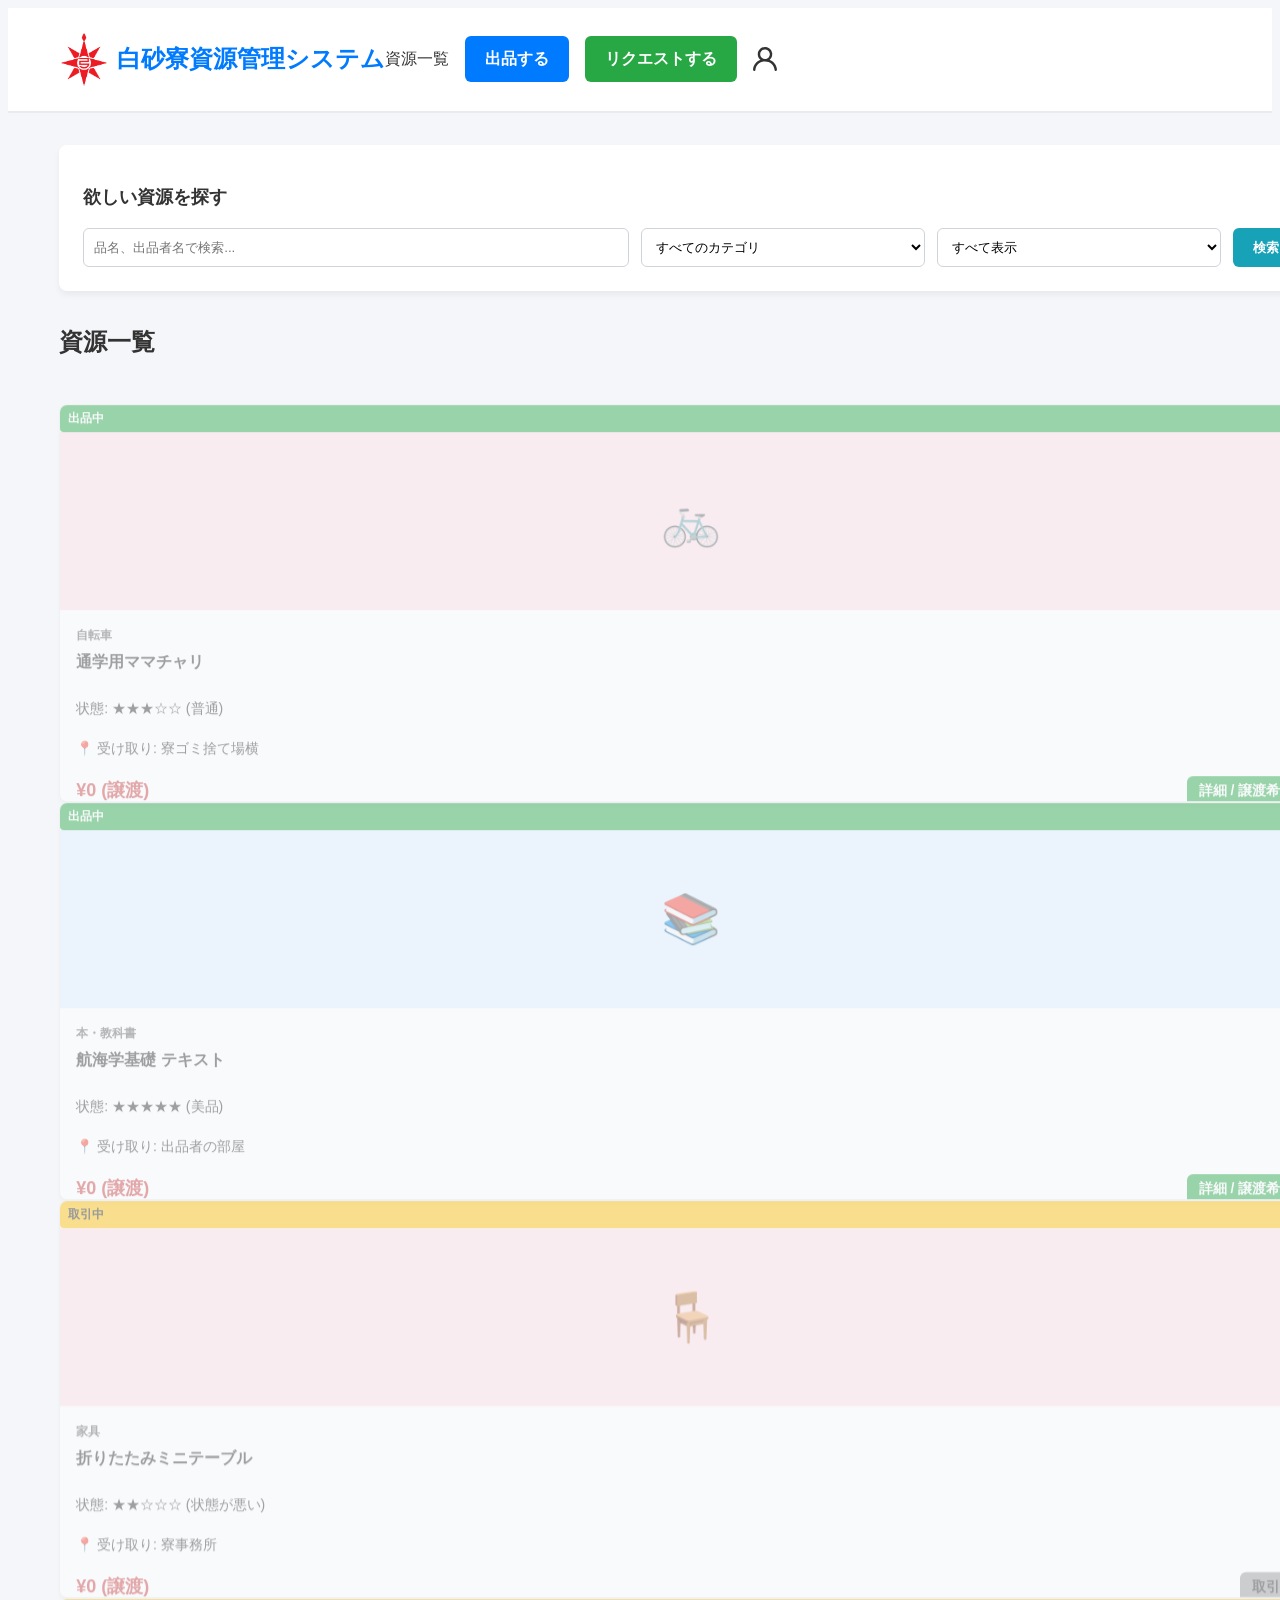
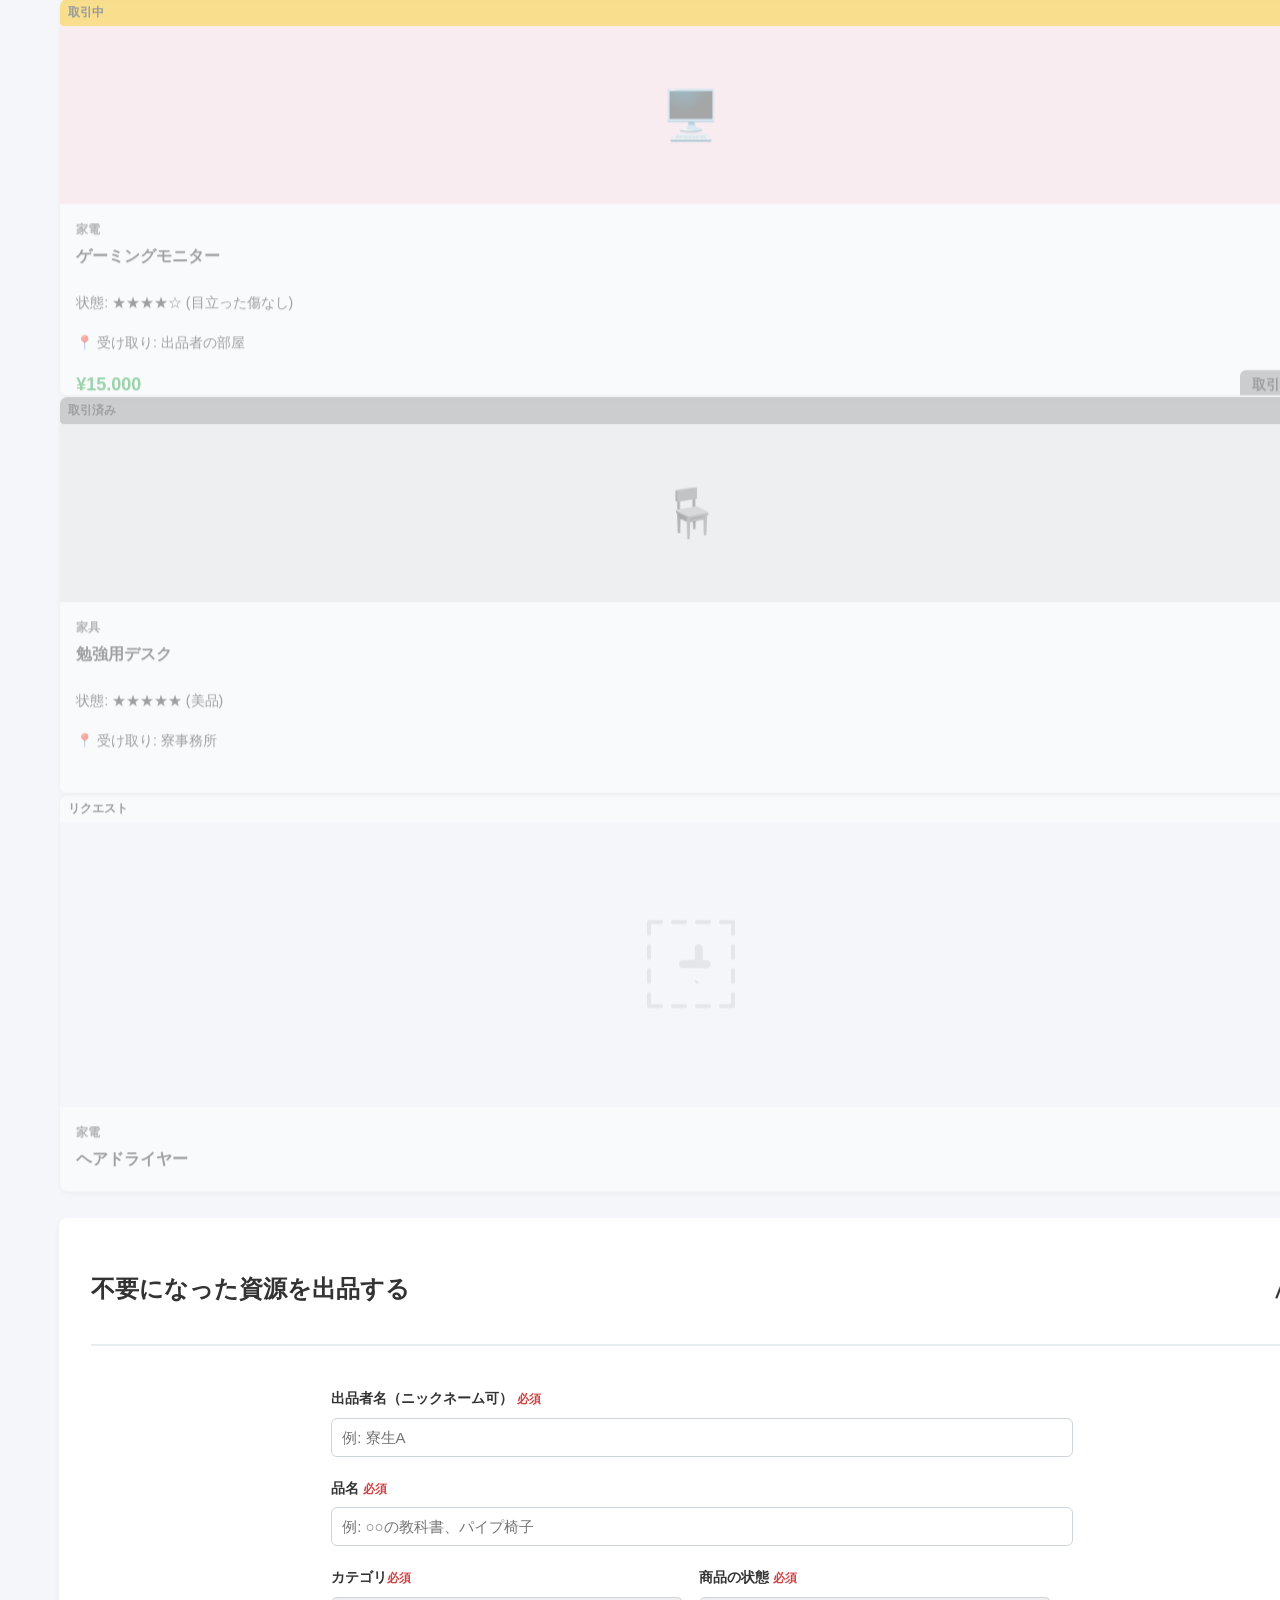
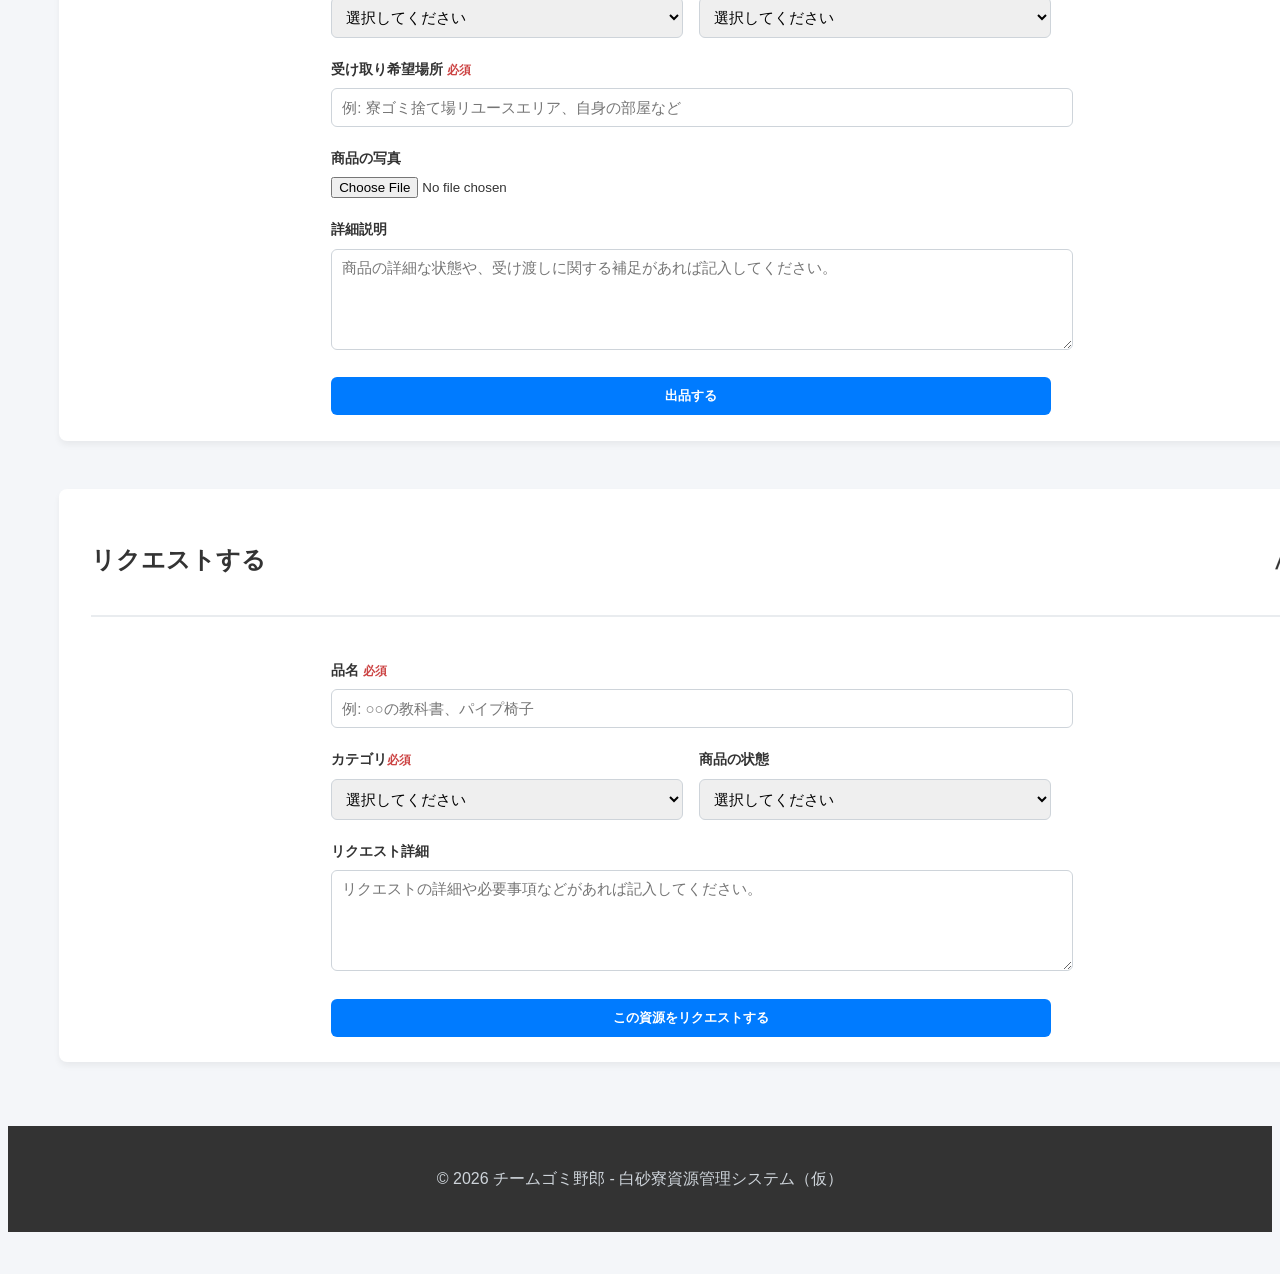
<file: index.html>
<!DOCTYPE html>
<html lang="en">
<head>
    <meta charset="UTF-8">
    <meta name="viewport" content="width=device-width, initial-scale=1.0">
    <meta http-equiv="refresh" content="0; url=Pages/main.html">
    <title>Document</title>
</head>
<body>
</body>
</html>
</file>
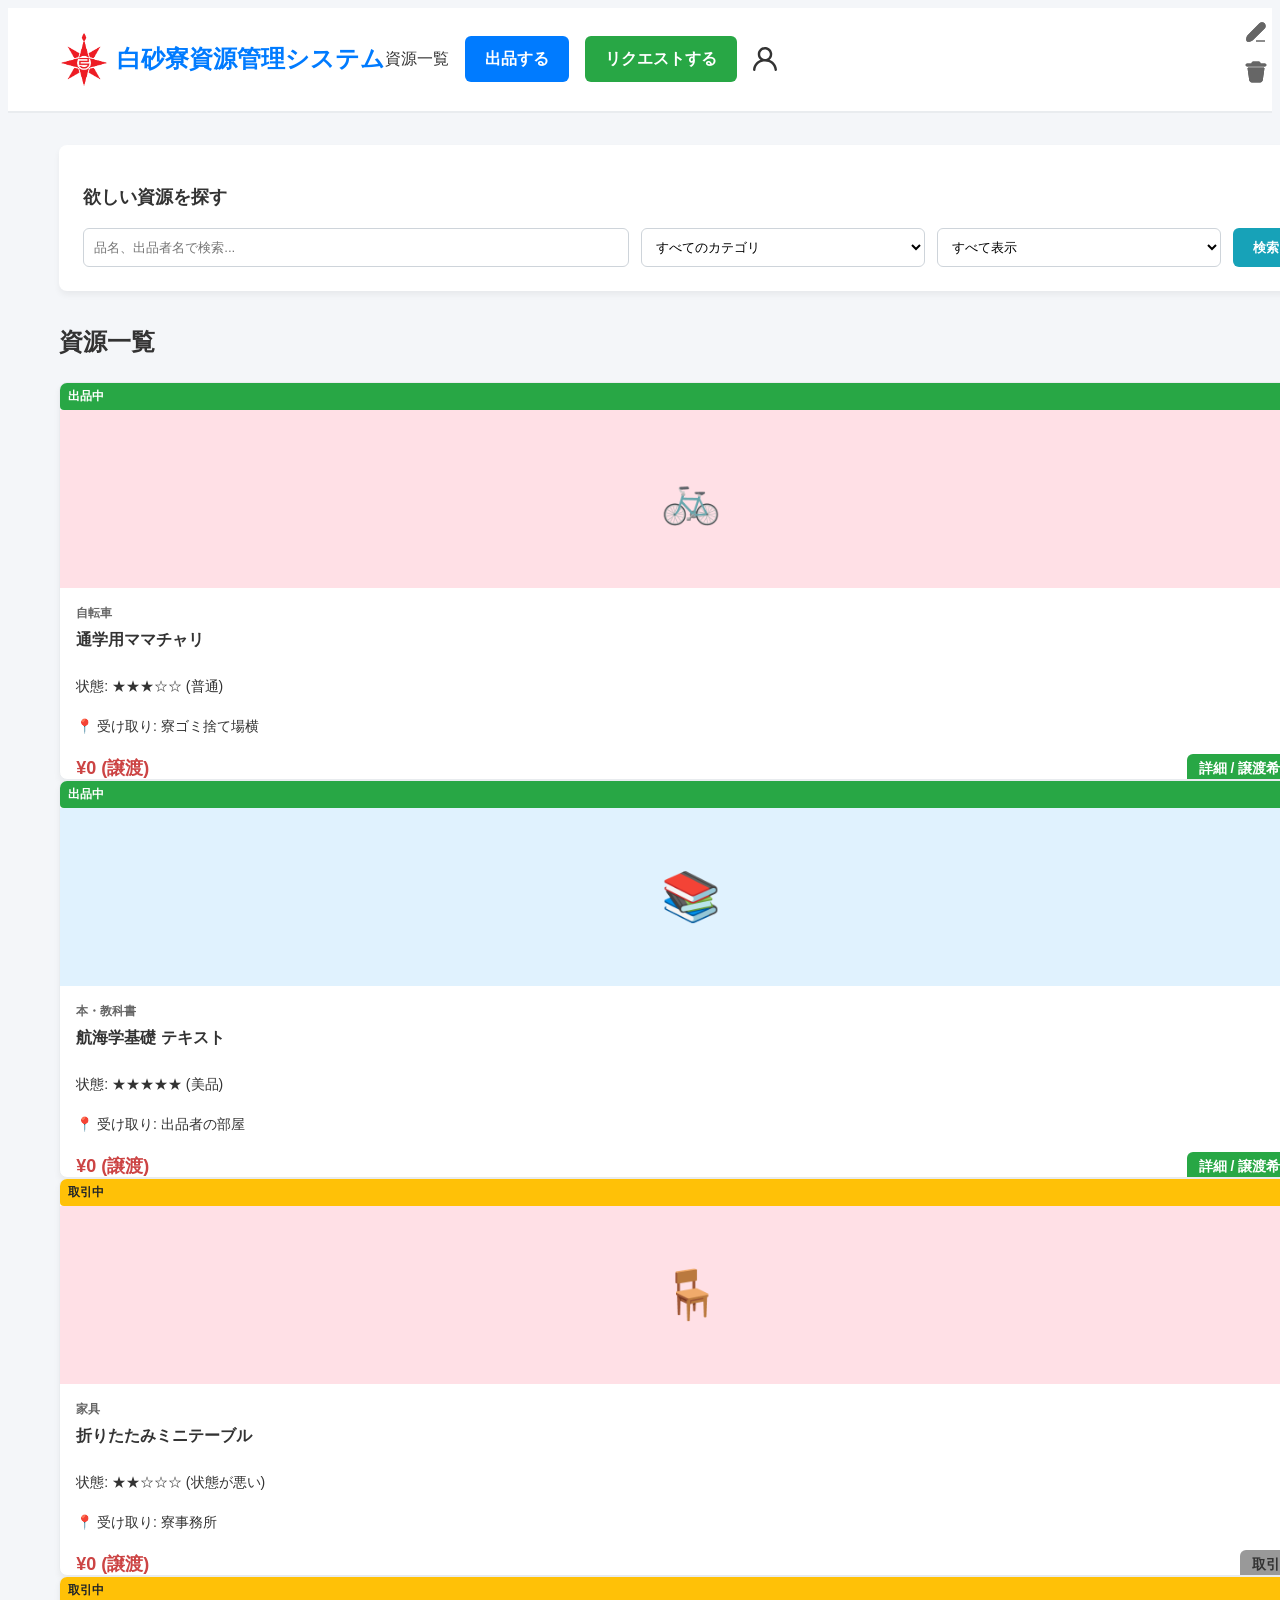
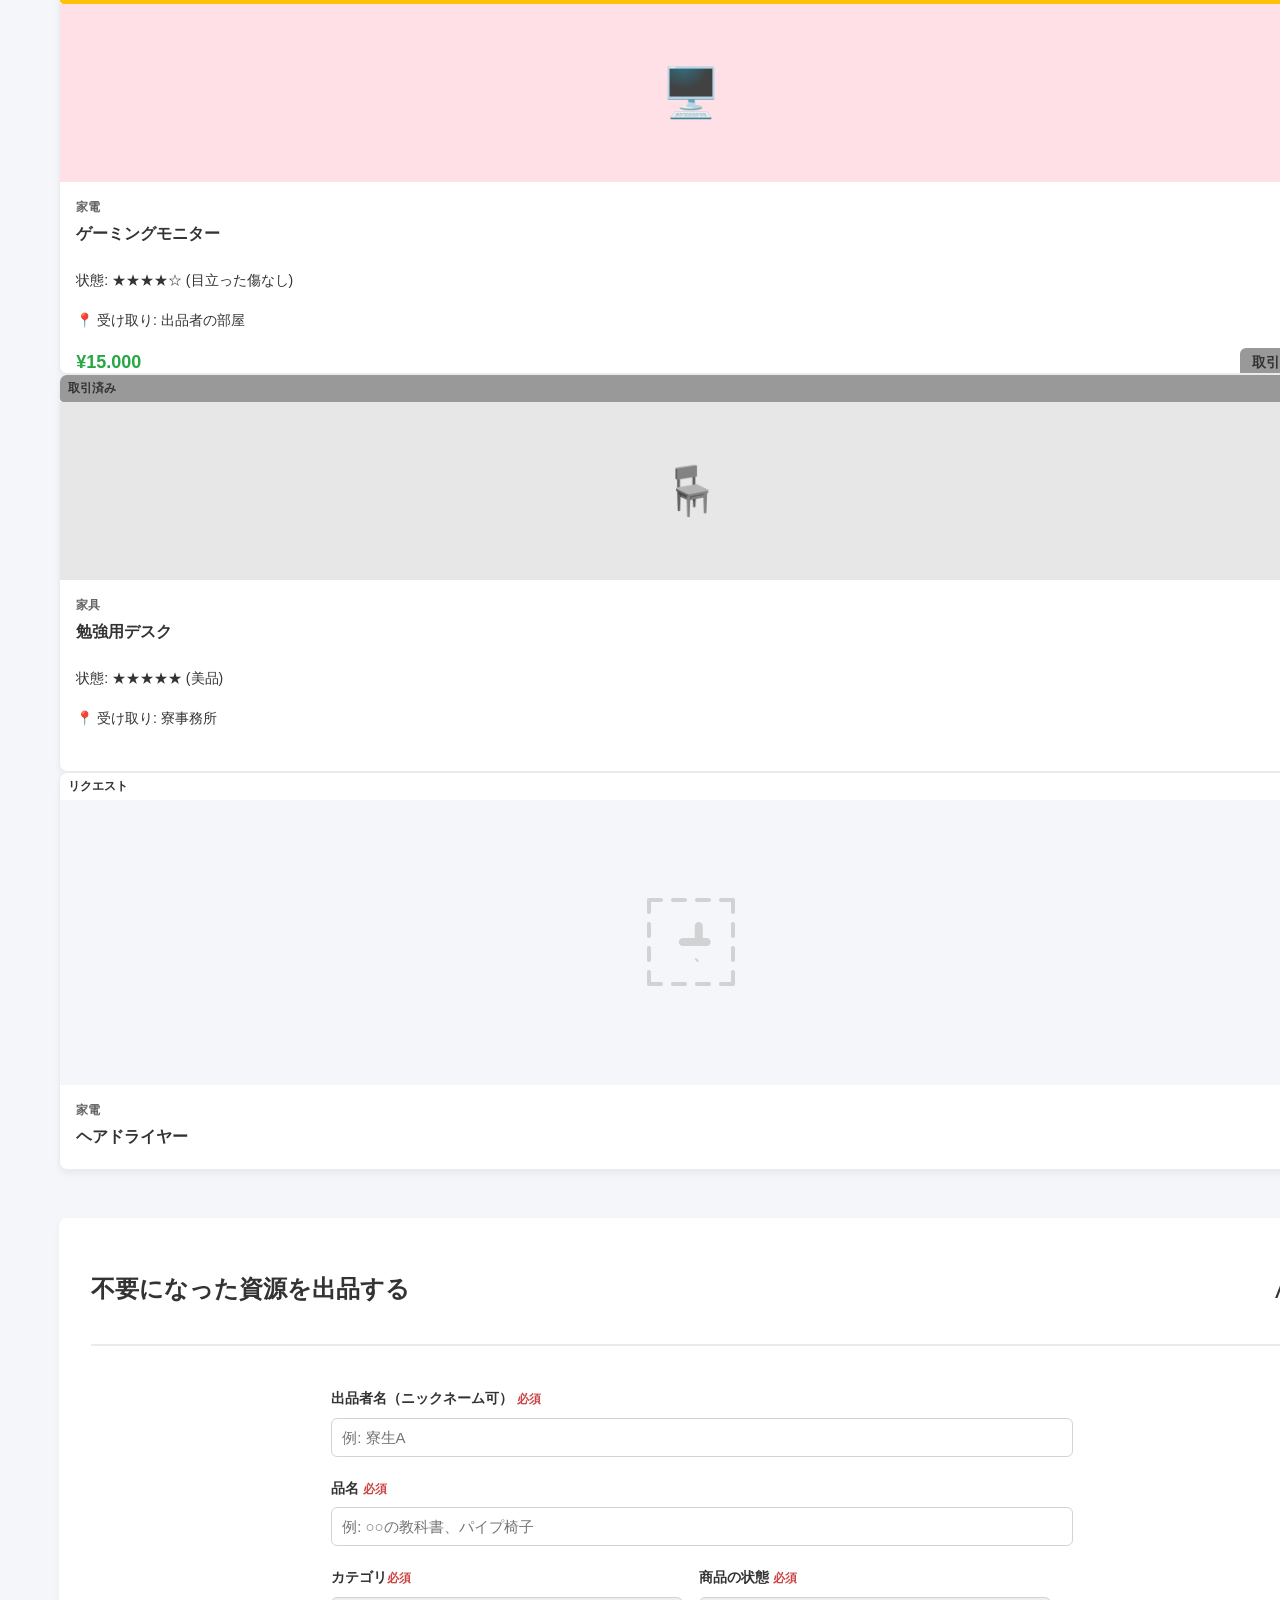
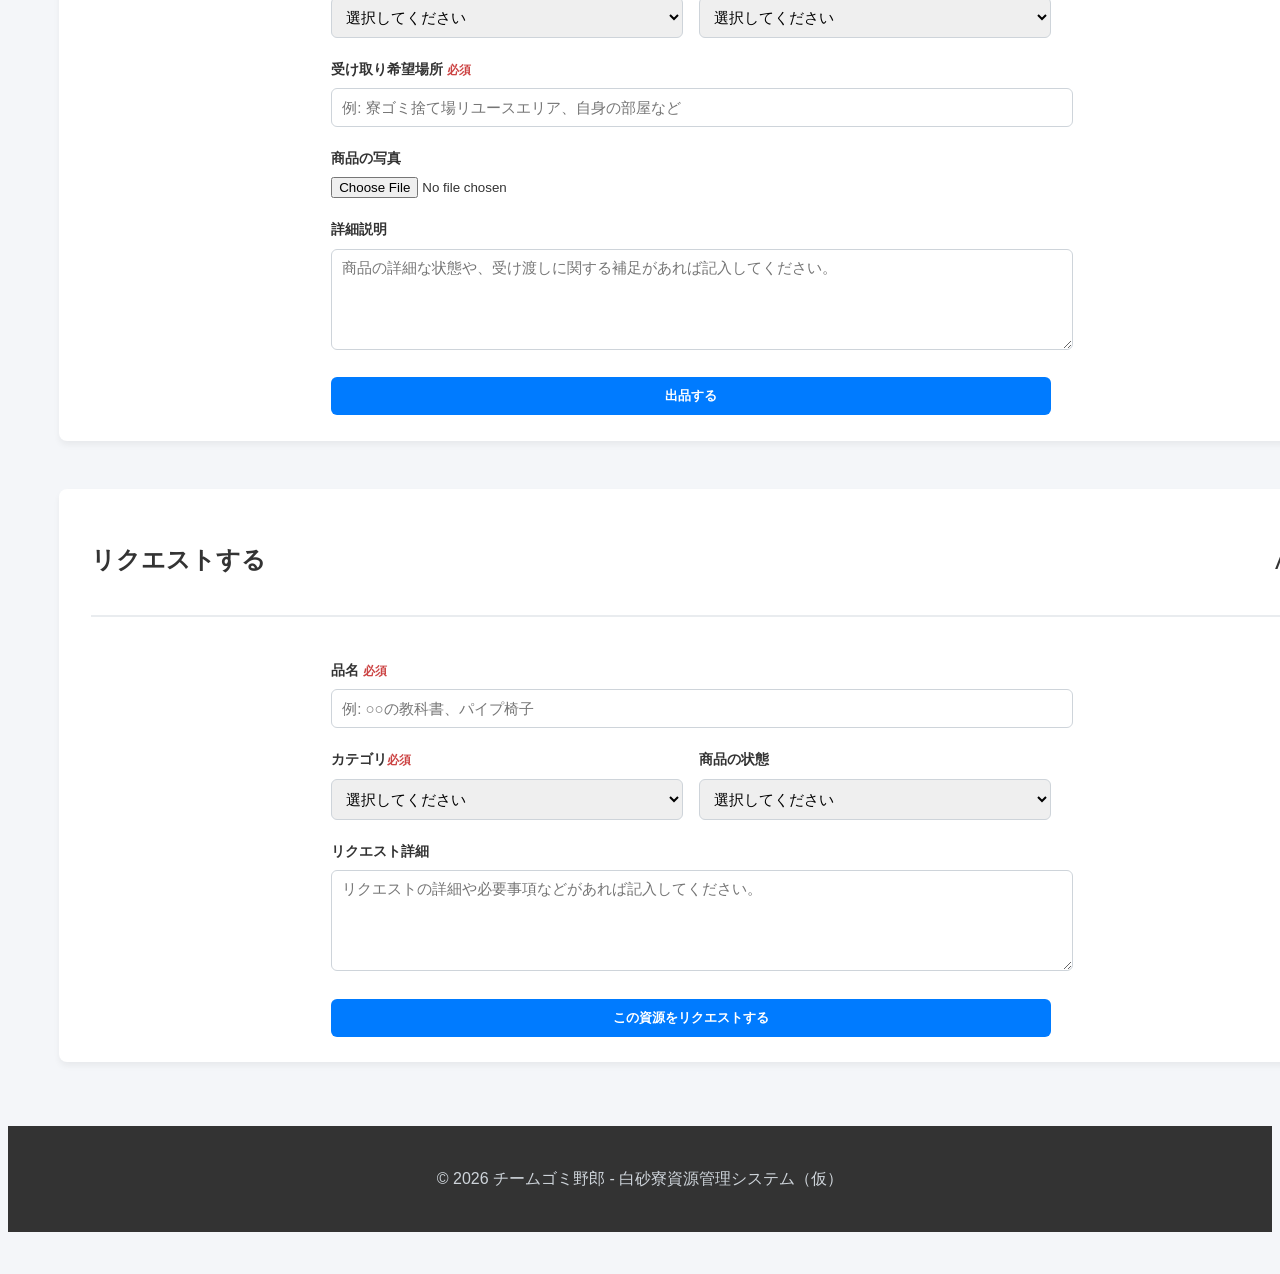
<file: Pages/main.html>
<!DOCTYPE html>
<html lang="ja">
<head>
    <meta charset="UTF-8">
    <meta name="viewport" content="width=device-width, initial-scale=1.0">
    <title>白砂寮資源管理システム</title>
    <!-- 【解説】外部のCSSファイルを読み込むタグ。これがないとデザインが適用されない -->
    <!-- 【入力】 <link rel="stylesheet" href="style.css"> -->
    <link rel="stylesheet" href="style.css">

</head>
<body>

    <!-- 【解説】画面上部の固定バー全体。<header>タグにクラス名"header"をつけてCSSでデザインする -->
    <!-- 【入力】 <header class="header"> -->
    <header class="header">
        <div class="header-container">
            <div class="header-banner">
                <img src="../Resources/Images/YugeLogo.png" width="50px" alt="白砂寮ロゴ">
                <h1 class="logo">白砂寮資源管理システム</h1>
            </div>
            <!-- 【解説】ナビゲーションメニュー。id名はJavaScript(script.js)がボタンを特定するために使う -->
            <nav class="nav">
                <span id="button-goto-product-list" class="nav-link">資源一覧</span>
                <span id="button-goto-request-section" class="btn btn-primary">出品する</span>

                <span id="button-goto-request-section" class="btn btn-secondary">リクエストする</span>
                <a style="height: 24px;" href="profile.html">
                    <svg width="24px" class="btn-svg btn-profile" style="margin-right: 16px;" viewBox="0 0 20 20" version="1.1" xmlns="http://www.w3.org/2000/svg" xmlns:xlink="http://www.w3.org/1999/xlink">
                        <g id="Page-1" stroke="none" stroke-width="1" fill-rule="evenodd">
                            <g id="Dribbble-Light-Preview" transform="translate(-180.000000, -2159.000000)">
                                <g id="icons" transform="translate(56.000000, 160.000000)">
                                    <path d="M134,2008.99998 C131.783496,2008.99998 129.980955,2007.20598 129.980955,2004.99998 C129.980955,2002.79398 131.783496,2000.99998 134,2000.99998 C136.216504,2000.99998 138.019045,2002.79398 138.019045,2004.99998 C138.019045,2007.20598 136.216504,2008.99998 134,2008.99998 M137.775893,2009.67298 C139.370449,2008.39598 140.299854,2006.33098 139.958235,2004.06998 C139.561354,2001.44698 137.368965,1999.34798 134.722423,1999.04198 C131.070116,1998.61898 127.971432,2001.44898 127.971432,2004.99998 C127.971432,2006.88998 128.851603,2008.57398 130.224107,2009.67298 C126.852128,2010.93398 124.390463,2013.89498 124.004634,2017.89098 C123.948368,2018.48198 124.411563,2018.99998 125.008391,2018.99998 C125.519814,2018.99998 125.955881,2018.61598 126.001095,2018.10898 C126.404004,2013.64598 129.837274,2010.99998 134,2010.99998 C138.162726,2010.99998 141.595996,2013.64598 141.998905,2018.10898 C142.044119,2018.61598 142.480186,2018.99998 142.991609,2018.99998 C143.588437,2018.99998 144.051632,2018.48198 143.995366,2017.89098 C143.609537,2013.89498 141.147872,2010.93398 137.775893,2009.67298" id="profile-[#1341]"></path>
                                </g>
                            </g>
                        </g>
                    </svg>
                </a>
            </nav>
        </div>
    </header>

    <main class="main-container">

        <section class="search-section">
            <h2>欲しい資源を探す</h2>
            <form class="search-form" onsubmit="return false;">
            <!-- 【解説】onsubmit="return false;" をつけることで、ボタンを押した時の勝手なページ再読み込みを防ぐ -->
            <!-- 【入力】 <form class="search-form" onsubmit="return false;"> -->

                <input type="text" placeholder="品名、出品者名で検索..." class="search-input">
                <select class="search-select">
                    <option value="">すべてのカテゴリ</option>
                    <option value="bicycle">自転車</option>
                    <option value="furniture">家具</option>
                    <option value="textbook">本・教科書</option>
                    <option value="clothes">衣類</option>
                    <option value="electronic">家電</option>
                    <option value="outdoor">アウトドア</option>
                    <option value="tools">工具</option>
                    <option value="others">その他</option>
                </select>
                <select class="search-select">
                    <option value="all">すべて表示</option>
                    <option value="listed">出品のみ</option>
                    <option value="available">出品中のみ</option>
                    <option value="request">リクエストのみ</option>
                </select>
                <button type="button" class="btn btn-search">検索</button>
            </form>
        </section>

        <section id="product-list" class="products-section">
            <h2>資源一覧</h2>
            <!-- 【解説】CSS Gridを使って、中の商品カードを画面幅に合わせて自動でタイル状に並べる箱 -->
            <!-- 【入力】 <div class="products-grid"> -->
            <div class="products-grid">
                <!-- 【解説】商品カード1枚目。product-card-available(出品中)などのクラス名でバッジやボタンの色が変わる -->
                <!-- 【入力】 <div class="product-card product-card-available animation-doubletime animation-delaycontroller generic-appear-fade"> -->
                    <div class="product-card product-card-available animation-doubletime animation-delaycontroller generic-appear-fade">
                    <div class="product-badge">出品中</div>
                    <div class="product-owner-actions">
                        <div class="btn-svg btn-edit">
                            <svg width="24px" height="24px" viewBox="0 0 24 24" xmlns="http://www.w3.org/2000/svg">
                            <path d="M20.1497 7.93997L8.27971 19.81C7.21971 20.88 4.04971 21.3699 3.27971 20.6599C2.50971 19.9499 3.06969 16.78 4.12969 15.71L15.9997 3.84C16.5478 3.31801 17.2783 3.03097 18.0351 3.04019C18.7919 3.04942 19.5151 3.35418 20.0503 3.88938C20.5855 4.42457 20.8903 5.14781 20.8995 5.90463C20.9088 6.66146 20.6217 7.39189 20.0997 7.93997H20.1497Z" stroke-width="1.5" stroke-linecap="round" stroke-linejoin="round"/>
                            <path d="M21 21H12"/>
                            </svg>
                        </div>
                        <div class="btn-svg btn-delete">
                            <svg width="24px" height="24px" viewBox="0 0 24 24" xmlns="http://www.w3.org/2000/svg"><path d="M5.755,20.283,4,8H20L18.245,20.283A2,2,0,0,1,16.265,22H7.735A2,2,0,0,1,5.755,20.283ZM21,4H16V3a1,1,0,0,0-1-1H9A1,1,0,0,0,8,3V4H3A1,1,0,0,0,3,6H21a1,1,0,0,0,0-2Z"/></svg>
                        </div>
                    </div>

                    <div class="product-img-container">
                        <div class="product-img-placeholder" style="background-color: #ffe0e6; color: #ff4d6d;">🚲</div>
                    </div>
                    <div class="product-info">
                        <span class="product-category">自転車</span>
                        <h3 class="product-title">通学用ママチャリ</h3>
                        <p class="product-status-text">状態: ★★★☆☆ (普通)</p>
                        <p class="product-location">📍 受け取り: 寮ゴミ捨て場横</p>
                        <div class="product-footer">
                            <span class="product-price free">¥0 (譲渡)</span>
                            <button class="btn btn-sm">詳細 / 譲渡希望</button>
                        </div>
                    </div>
                </div>

                <div class="product-card product-card-available animation-doubletime animation-delaycontroller generic-appear-fade">
                    <div class="product-badge">出品中</div>
                    <div class="product-img-container">
                        <div class="product-img-placeholder" style="background-color: #e0f2fe; color: #0284c7;">📚</div>
                    </div>
                    <div class="product-info">
                        <span class="product-category">本・教科書</span>
                        <h3 class="product-title">航海学基礎 テキスト</h3>
                        <p class="product-status-text">状態: ★★★★★ (美品)</p>
                        <p class="product-location">📍 受け取り: 出品者の部屋</p>
                        <div class="product-footer">
                            <span class="product-price free">¥0 (譲渡)</span>
                            <button class="btn btn-sm">詳細 / 譲渡希望</button>
                        </div>
                    </div>
                </div>

                <div class="product-card product-card-trading animation-doubletime animation-delaycontroller generic-appear-fade">
                    <div class="product-badge">取引中</div>
                    <div class="product-img-container">
                        <div class="product-img-placeholder" style="background-color: #ffe0e6; color: #d97706;">🪑</div>
                    </div>
                    <div class="product-info">
                        <span class="product-category">家具</span>
                        <h3 class="product-title">折りたたみミニテーブル</h3>
                        <p class="product-status-text">状態: ★★☆☆☆ (状態が悪い)</p>
                        <p class="product-location">📍 受け取り: 寮事務所</p>
                        <div class="product-footer">
                            <span class="product-price free">¥0 (譲渡)</span>
                            <button class="btn btn-sm">取引中</button>
                        </div>
                    </div>
                </div>

                <div class="product-card product-card-trading animation-doubletime animation-delaycontroller generic-appear-fade">
                    <div class="product-badge">取引中</div>
                    <div class="product-img-container">
                        <div class="product-img-placeholder" style="background-color: #ffe0e6; color: #d97706;">🖥️</div>
                    </div>
                    <div class="product-info">
                        <span class="product-category">家電</span>
                        <h3 class="product-title">ゲーミングモニター</h3>
                        <p class="product-status-text">状態: ★★★★☆ (目立った傷なし)</p>
                        <p class="product-location">📍 受け取り: 出品者の部屋</p>
                        <div class="product-footer">
                            <span class="product-price paid">¥15.000</span>
                            <button class="btn btn-sm">取引中</button>
                        </div>
                    </div>
                </div>

                <div class="product-card product-card-taken animation-doubletime animation-delaycontroller generic-appear-fade">
                    <div class="product-badge">取引済み</div>
                    <div class="product-owner-actions">
                        <div class="btn-svg btn-edit">
                            <svg width="24px" height="24px" viewBox="0 0 24 24" xmlns="http://www.w3.org/2000/svg">
                            <path d="M20.1497 7.93997L8.27971 19.81C7.21971 20.88 4.04971 21.3699 3.27971 20.6599C2.50971 19.9499 3.06969 16.78 4.12969 15.71L15.9997 3.84C16.5478 3.31801 17.2783 3.03097 18.0351 3.04019C18.7919 3.04942 19.5151 3.35418 20.0503 3.88938C20.5855 4.42457 20.8903 5.14781 20.8995 5.90463C20.9088 6.66146 20.6217 7.39189 20.0997 7.93997H20.1497Z" stroke-width="1.5" stroke-linecap="round" stroke-linejoin="round"/>
                            <path d="M21 21H12"/>
                            </svg>
                        </div>
                        <div class="btn-svg btn-delete">
                            <svg width="24px" height="24px" viewBox="0 0 24 24" xmlns="http://www.w3.org/2000/svg"><path d="M5.755,20.283,4,8H20L18.245,20.283A2,2,0,0,1,16.265,22H7.735A2,2,0,0,1,5.755,20.283ZM21,4H16V3a1,1,0,0,0-1-1H9A1,1,0,0,0,8,3V4H3A1,1,0,0,0,3,6H21a1,1,0,0,0,0-2Z"/></svg>
                        </div>
                    </div>

                    <div class="product-img-container">
                        <div class="product-img-placeholder" style="background-color: #ffe0e6; color: #d97706;">🪑</div>
                    </div>
                    <div class="product-info">
                        <span class="product-category">家具</span>
                        <h3 class="product-title">勉強用デスク</h3>
                        <p class="product-status-text">状態: ★★★★★ (美品)</p>
                        <p class="product-location">📍 受け取り: 寮事務所</p>
                    </div>
                </div>

                <div class="product-card product-card-request animation-doubletime animation-delaycontroller generic-appear-fade">
                    <div class="product-badge">リクエスト</div>
                    <div class="product-img-container">
                        <div class="product-img-placeholder" style="background-color: #ffe0e6; color: #d97706;">
                            <svg width="128px" height="128px" viewBox="0 0 32 32" version="1.1" xmlns="http://www.w3.org/2000/svg">
                            <title>add</title>
                            <path d="M26.5 27h-3c-0.276 0-0.5-0.224-0.5-0.5s0.224-0.5 0.5-0.5h2.5v-2.5c0-0.276 0.224-0.5 0.5-0.5 0.275 0 0.5 0.224 0.5 0.5v3c0 0.276-0.225 0.5-0.5 0.5zM26.5 21c-0.276 0-0.5-0.224-0.5-0.5v-3c0-0.276 0.224-0.5 0.5-0.5 0.275 0 0.5 0.224 0.5 0.5v3c0 0.276-0.225 0.5-0.5 0.5zM26.5 15c-0.276 0-0.5-0.224-0.5-0.5v-3c0-0.276 0.224-0.5 0.5-0.5 0.275 0 0.5 0.224 0.5 0.5v3c0 0.276-0.225 0.5-0.5 0.5zM26.5 9c-0.276 0-0.5-0.224-0.5-0.5v-2.5h-2.5c-0.276 0-0.5-0.224-0.5-0.5s0.224-0.5 0.5-0.5h3c0.275 0 0.5 0.224 0.5 0.5v3c0 0.276-0.225 0.5-0.5 0.5zM20.5 27h-3c-0.276 0-0.5-0.224-0.5-0.5s0.224-0.5 0.5-0.5h3c0.275 0 0.5 0.224 0.5 0.5s-0.225 0.5-0.5 0.5zM20.5 6h-3c-0.276 0-0.5-0.224-0.5-0.5s0.224-0.5 0.5-0.5h3c0.275 0 0.5 0.224 0.5 0.5s-0.225 0.5-0.5 0.5zM19.938 15c0.552 0 1 0.447 1 1 0 0.552-0.448 1-1 1h-3v3c0.552 0 1 0.448 1 1-0.553 0-1-0.448-1-1v-3h-3c-0.552 0-1-0.448-1-1 0-0.553 0.447-1 1-1h3v-3c0-0.553 0.447-1 1-1 0.552 0 1 0.447 1 1v3h3zM14.5 6h-3c-0.276 0-0.5-0.224-0.5-0.5s0.224-0.5 0.5-0.5h3c0.275 0 0.5 0.224 0.5 0.5s-0.225 0.5-0.5 0.5zM8.5 27h-3c-0.276 0-0.5-0.224-0.5-0.5v-3c0-0.276 0.224-0.5 0.5-0.5s0.5 0.224 0.5 0.5v2.5h2.5c0.276 0 0.5 0.224 0.5 0.5s-0.224 0.5-0.5 0.5zM8.5 6h-2.5v2.5c0 0.276-0.224 0.5-0.5 0.5s-0.5-0.224-0.5-0.5v-3c0-0.276 0.224-0.5 0.5-0.5h3c0.276 0 0.5 0.224 0.5 0.5s-0.224 0.5-0.5 0.5zM5.5 11c0.276 0 0.5 0.224 0.5 0.5v3c0 0.276-0.224 0.5-0.5 0.5s-0.5-0.224-0.5-0.5v-3c0-0.276 0.224-0.5 0.5-0.5zM5.5 17c0.276 0 0.5 0.224 0.5 0.5v3c0 0.276-0.224 0.5-0.5 0.5s-0.5-0.224-0.5-0.5v-3c0-0.276 0.224-0.5 0.5-0.5zM11.5 26h3c0.275 0 0.5 0.224 0.5 0.5s-0.225 0.5-0.5 0.5h-3c-0.276 0-0.5-0.224-0.5-0.5s0.224-0.5 0.5-0.5z"></path>
                            </svg>
                        </div>
                    </div>
                    <div class="product-info">
                        <span class="product-category">家電</span>
                        <h3 class="product-title">ヘアドライヤー</h3>
                    </div>
                </div>

            </div>
        </section>

        <!-- 【解説】アコーディオン開閉する出品フォームの箱。id="sell-form" をJSが取得してスクロール・開閉する -->
        <!-- 【入力】 <section id="sell-form" class="form-section"> -->
            <section id="sell-form" class="form-section">
            <div class="container-generic">
                <div class="container-header">
                    <h2 class="container-header-title">不要になった資源を出品する</h2>
                    <div class="btn-container-expand">V</div>
                </div>
                <!-- 【解説】普段は高さ0(非表示)で、JSで"expand"クラスが付くと開く中身 -->
                <!-- 【入力】 <div class="container-generic-item"> -->
                <div class="container-generic-item">
                    <form class="form-container" onsubmit="return false;">
                        <br>
                        <div class="form-group">
                            <label class="form-label">出品者名（ニックネーム可） <span class="required">必須</span></label>
                            <input type="text" class="form-control" placeholder="例: 寮生A" required>
                        </div>

                        <div class="form-group">
                            <label class="form-label">品名 <span class="required">必須</span></label>
                            <input type="text" class="form-control" placeholder="例: ○○の教科書、パイプ椅子" required>
                        </div>

                        <div class="form-row">
                            <div class="form-group">
                                <label class="form-label">カテゴリ<span class="required">必須</span></label>
                                <select class="form-control" required>
                                    <option value="">選択してください</option>
                                    <option value="bicycle">自転車</option>
                                    <option value="furniture">家具</option>
                                    <option value="textbook">本・教科書</option>
                                    <option value="clothes">衣類</option>
                                    <option value="electronic">家電</option>
                                    <option value="outdoor">アウトドア</option>
                                    <option value="tools">工具</option>
                                    <option value="others">その他</option>
                                </select>
                            </div>
                            <div class="form-group">
                                <label class="form-label">商品の状態 <span class="required">必須</span></label>
                                <select class="form-control" required>
                                    <option value="">選択してください</option>
                                    <option value="5">★★★★★ (未使用に近い・美品)</option>
                                    <option value="4">★★★★☆ (目立った傷なし)</option>
                                    <option value="3">★★★☆☆ (やや傷あり・普通)</option>
                                    <option value="2">★★☆☆☆ (状態が悪い)</option>
                                </select>
                            </div>
                        </div>

                        <div class="form-group">
                            <label class="form-label">受け取り希望場所 <span class="required">必須</span></label>
                            <input type="text" class="form-control" placeholder="例: 寮ゴミ捨て場リユースエリア、自身の部屋など" required>
                        </div>

                        <div class="form-group">
                            <label class="form-label">商品の写真</label>
                            <input type="file" class="form-control-file">
                        </div>

                        <div class="form-group">
                            <label class="form-label">詳細説明</label>
                            <textarea class="form-control text-area" rows="4" placeholder="商品の詳細な状態や、受け渡しに関する補足があれば記入してください。"></textarea>
                        </div>

                        <button type="submit" class="btn btn-primary btn-block">出品する</button>
                        <br>
                    </form>
                </div>
            </div>
        </section>

        <section id="request-form" class="form-section">
            <div class="container-generic">
                <div class="container-header">
                    <h2 class="container-header-title">リクエストする</h2>
                    <div class="btn-container-expand">V</div>
                </div>
                <div class="container-generic-item">
                    <form class="form-container" onsubmit="return false;">
                        <br>

                        <div class="form-group">
                            <label class="form-label">品名 <span class="required">必須</span></label>
                            <input type="text" class="form-control" placeholder="例: ○○の教科書、パイプ椅子" required>
                        </div>

                        <div class="form-row">
                            <div class="form-group">
                                <label class="form-label">カテゴリ<span class="required">必須</span></label>
                                <select class="form-control" required>
                                    <option value="">選択してください</option>
                                    <option value="bicycle">自転車</option>
                                    <option value="furniture">家具</option>
                                    <option value="textbook">本・教科書</option>
                                    <option value="clothes">衣類</option>
                                    <option value="electronic">家電</option>
                                    <option value="outdoor">アウトドア</option>
                                    <option value="tools">工具</option>
                                    <option value="others">その他</option>
                                </select>
                            </div>
                            <div class="form-group">
                                <label class="form-label">商品の状態</label>
                                <select class="form-control">
                                    <option value="">選択してください</option>
                                    <option value="5">★★★★★以上 (未使用に近い・美品)</option>
                                    <option value="4">★★★★☆以上 (目立った傷なし)</option>
                                    <option value="3">★★★☆☆以上 (やや傷あり・普通)</option>
                                    <option value="2">★★☆☆☆以上 (状態が悪い)</option>
                                </select>
                            </div>
                        </div>

                        <div class="form-group">
                            <label class="form-label">リクエスト詳細</label>
                            <textarea class="form-control text-area" rows="4" placeholder="リクエストの詳細や必要事項などがあれば記入してください。"></textarea>
                        </div>

                        <button type="submit" class="btn btn-primary btn-block">この資源をリクエストする</button>
                        <br>
                    </form>
                </div>
            </div>
        </section>

    </main>

    <footer class="footer">
        <p>&copy; 2026 チームゴミ野郎 - 白砂寮資源管理システム（仮）</p>
    </footer>

    <!-- 【解説】deferをつけることで、HTMLの読み込みがすべて終わってからscript.jsを実行させる（要素が見つからないエラー防止） -->
    <!-- 【入力】 <script src="script.js" defer></script> -->

</body>
</html>
</file>
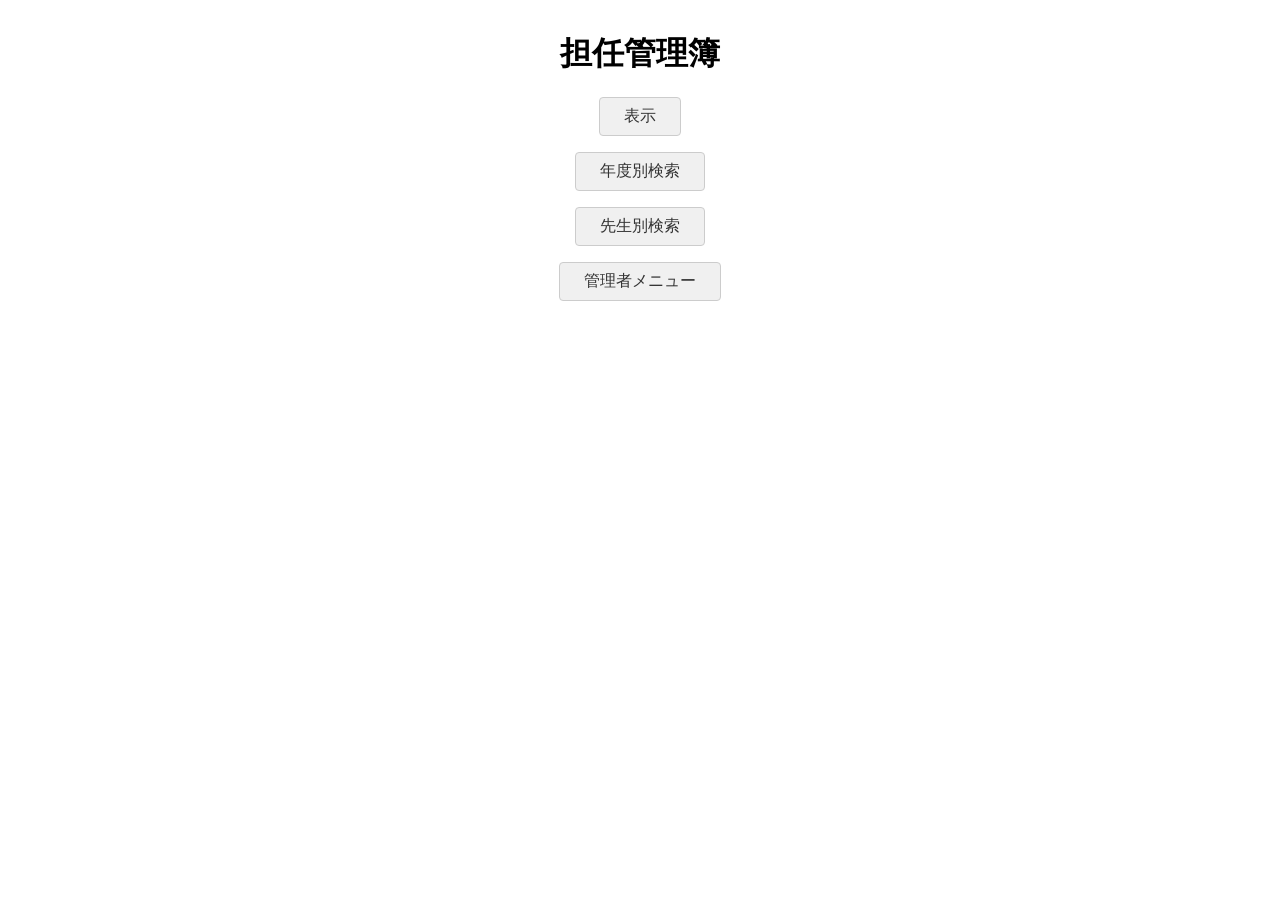
<file: tannin/top.html>
<!DOCTYPE html>
<html lang="ja">
<head>
    <meta charset="utf-8">
    <title>担任管理簿 - トップ</title>
    <link rel="stylesheet" href="style.css">
</head>
<body>
    <main>
        <h1>担任管理簿</h1>
        <nav class="menu-nav">
            <p><a href="search.php" class="btn">表示</a></p>
            <p><a href="nensearch.php" class="btn">年度別検索</a></p>
            <p><a href="teachersearch.php" class="btn">先生別検索</a></p>
            <p><a href="login.php" class="btn">管理者メニュー</a></p>
        </nav>
    </main>
</body>
</html>
</file>
<file: Pages/style.css>
/* 【解説】全要素(*)の余白をリセットし、paddingやborderを含めた幅計算(border-box)に統一する基本設定 */
/* 【入力】
* {
    box-sizing: border-box;
    margin: 0;
    padding: 0;
}
*/


/* 【解説】サイト全体で使い回す色やサイズを変数(--変数名)として定義。var(--primary-color)のように呼び出す */
:root {
    --primary-color: #007bff;
    --primary-color-shaded: #0056b3;
    --secondary-color: #28a745;
    --secondary-color-shaded: #218838;
    --trading-color: #ffc107;
    --trading-color-shaded: #dca70b;
    --search-color: #17a2b8;
    --search-color-shaded: #138496;
    --section-background-color: #ced4da;
    --border-color: #e9ecef;
    --free-color: var(--red);
    --paid-color: var(--secondary-color);

    --white: #f4f6f9;
    --true-white: #fff;
    --dark-gray: #333;
    --gray: #666;
    --light-gray: #999;
    --red: #c44;

    --page-max-width: 1680px;
    --page-gutter: clamp(16px, 4vw, 64px);

    /* 【解説】height: 0px から height: auto へのアニメーションを滑らかにする最新CSS機能 */
    interpolate-size: allow-keywords;
    transition-timing-function: cubic-bezier(0.3 , 0, 0.15, 1);
}

.animation-default {
    --transition-time: 0.4s;
    transition: all 0.4s cubic-bezier(0.3 , 0, 0.15, 1);
}

.animation-halftime {
    --transition-time: 0.2s;
    transition: all 0.2s cubic-bezier(0.3 , 0, 0.15, 1);
}

.animation-doubletime {
    --transition-time: 0.8s;
    transition: all 0.8s cubic-bezier(0.3 , 0, 0.15, 1);
}

.animation-delaycontroller {
    --delay: 0s;
}

.generic-fade {
    opacity: 0;
    animation: var(--transition-time, 1s) fadeIn cubic-bezier(0.3 , 0, 0.15, 1) forwards;
    animation-delay: var(--delay);
}

.generic-appear {
    animation: var(--transition-time, 1s) cubic-bezier(0.3 , 0, 0.15, 1) appearSelfheight;
    animation-delay: var(--delay);
}

/* 【解説】カードの出現アニメーション。下から少し浮き上がりながら(appearSelfheight)透明度が1になる(fadeIn) */
.generic-appear-fade {
    opacity: 0;
    animation: var(--transition-time, 1s) cubic-bezier(0.3 , 0, 0.15, 1) appearSelfheight, var(--transition-time, 1s) cubic-bezier(0.3 , 0, 0.15, 1) fadeIn forwards;
    animation-delay: var(--delay);
}

@keyframes fadeIn {
    0% { opacity: 0; }
    100% { opacity: 1; }
}

@keyframes fadeOut {
    0% { opacity: 1; }
    100% { opacity: 0; }
}

@keyframes appearSelfheight {
    0% { transform: translate(0, var(--animation-height)); }
    100% { transform: translate(0, 0); }
}

@keyframes disappearSelfheight {
    0% { transform: translate(0, 0); }
    100% { transform: translate(0, var(--animation-height)); }
}

/* 【解説】画面のコンテンツが少なくてもフッターを一番下に固定するためのFlexbox設定 */
body {
    font-family: 'Helvetica Neue', Arial, sans-serif;
    background-color: var(--white);
    color: var(--dark-gray);
    line-height: 1.6;

    min-height: 100vh;
    min-height: 100dvh;
    /* 【入力】 display: flex; */

    /* 【入力】 flex-direction: column; */

}

/* 【解説】flex: 1 を指定することで、余った縦のスペースをmain-containerがすべて引き受ける */
.main-container {
    width: 100%;
    max-width: var(--page-max-width);
    margin: 32px auto;
    padding: 0 var(--page-gutter);
    /* 【入力】 flex: 1; */

}

.btn {
    display: inline-block;
    padding: 10px 20px;
    border: none;
    border-radius: 6px;
    font-weight: bold;
    cursor: pointer;
    text-decoration: none;
    transition-property: background-color, fill;
    transition-duration: 0.2s;
    text-align: center;
    user-select: none;
}

.btn-primary {
    background-color: var(--primary-color);
    color: var(--true-white);
}

.btn-primary:hover {
    background-color: var(--primary-color-shaded);
}

.btn-secondary {
    background-color: var(--secondary-color);
    color: var(--true-white);
}

.btn-secondary:hover {
    background-color: var(--secondary-color-shaded);
}

.btn-search {
    background-color: var(--search-color);
    color: var(--true-white);
}

.btn-search:hover {
    background-color: var(--search-color-shaded);
}

.btn-profile { fill: var(--dark-gray); }
.btn-profile:hover { fill: var(--primary-color); }

.btn-edit { fill: var(--gray); stroke: var(--gray); }
.btn-edit:hover { fill: var(--light-gray); stroke: var(--light-gray); }

.btn-delete { fill: var(--gray); stroke: var(--gray); }
.btn-delete:hover { fill: var(--red); stroke: var(--red); }

.btn-disabled {
    background-color: var(--section-background-color);
    color: var(--gray);
    cursor: not-allowed;
}

.btn-sm {
    padding: 6px 12px;
    font-size: 14px;
}

.btn-block {
    display: block;
    width: 100%;
}

.btn-svg {
    transition-property: background-color, fill, stroke;
    transition-duration: 0.2s;
}

/* 【解説】アコーディオンの「V」矢印。scale(1, -1)で上下反転させ、expandが付くと元(1)に戻る */
.btn-container-expand {
    --scaleY: -1;
    transform: scale(1, var(--scaleY));
    display: inline-block;
    font-size: 24px;
    user-select: none;
    transition: 0.4s;
}

.btn-container-expand.expand {
    --scaleY: 1;
}

/* 【解説】position: sticky; top: 0; でスクロールしても画面上部に貼り付くヘッダーを作る */
.header {
    background-color: var(--true-white);
    border-bottom: 2px solid var(--border-color);
    /* 【入力】 position: sticky; */

    /* 【入力】 top: 0; */

    z-index: 100;
}

/* 【解説】justify-content: space-between; でロゴを左端、ナビゲーションを右端に配置する */
.header-container {
    max-width: var(--page-max-width);
    margin: 0 auto;
    padding: 16px var(--page-gutter);
    display: flex;
    /* 【入力】 justify-content: space-between; */

    align-items: center;
}

.header-banner {
    width: auto;
    display: flex;
    align-items: center;
    gap: 8px;
    user-select: none;
    pointer-events: none;
}

.header-banner > h1 {
    font-size: 24px;
}

.logo {
    font-size: 20px;
    color: var(--primary-color);
    display: inline-block;
}

.nav {
    display: flex;
    align-items: center;
    gap: 16px;
}

.nav-link {
    color: var(--dark-gray);
    text-decoration: none;
    font-weight: 500;
    user-select: none;
}

.nav-link:hover {
    color: var(--primary-color);
}

.footer {
    text-align: center;
    padding: 24px;
    background-color: var(--dark-gray);
    color: var(--section-background-color);
    margin-top: 64px;
}

.search-section {
    background-color: var(--true-white);
    padding: 24px;
    border-radius: 8px;
    box-shadow: 0 4px 6px rgba(0,0,0,0.05);
    margin-bottom: 32px;
}

.search-section h2 {
    margin-bottom: 16px;
    font-size: 18px;
}

.search-form {
    display: flex;
    gap: 12px;
    flex-wrap: wrap;
}

.search-input {
    flex: 2;
    min-width: 200px;
    padding: 10px;
    border: 1px solid var(--section-background-color);
    border-radius: 6px;
}

.search-select {
    flex: 1;
    min-width: 150px;
    padding: 10px;
    border: 1px solid var(--section-background-color);
    border-radius: 6px;
    background-color: var(--true-white);
}

.products-section {
    margin-bottom: 48px;
}

.products-section h2 {
    margin-bottom: 20px;
}

/* 【解説】最小280pxのカードを、画面幅に入るだけ自動で横に並べるレスポンシブなグリッドレイアウト */
.products-grid {
    /* 【入力】 display: grid; */

    /* 【入力】 grid-template-columns: repeat(auto-fill, minmax(280px, 1fr)); */

    gap: 24px;
}

/* 【解説】position: relative; をつけることで、中のバッジ(.product-badge)をカードの左上基準で配置できる */
.product-card {
    background-color: var(--true-white);
    border-radius: 8px;
    height: clamp(360px, 44vh, 480px);
    overflow: hidden;
    box-shadow: 0 4px 6px rgba(0,0,0,0.05);
    /* 【入力】 position: relative; */

    border: 1px solid var(--border-color);
    display: flex;
    flex-direction: column;
    user-select: none;
    transition: 0.2s;
    --animation-height: 10%;
}

.product-card:hover {
    box-shadow: 0 4px 6px rgba(0,0,0,0.25);
    transform: scale(1.015);
}

.product-owner-actions {
    display: inline-block;
    position: absolute;
    right: 12px;
    top: 12px;
    z-index: 1;
}

.product-owner-actions > * {
    margin: 8px 0;
}

/* 【解説】親要素(.product-card)の左上から12pxの位置に浮遊させるバッジ */
.product-badge {
    /* 【入力】 position: absolute; */

    top: 12px;
    left: 12px;
    padding: 4px 8px;
    border-radius: 4px;
    font-size: 12px;
    font-weight: bold;
    z-index: 1;
}

.product-card-available .product-badge {
    background-color: var(--secondary-color);
    color: var(--true-white);
}

.product-card-available .btn {
    background-color: var(--secondary-color);
    color: var(--true-white);
}

.product-card-available .btn:hover {
    background-color: var(--secondary-color-shaded);
    color: var(--true-white);
}

.product-card-trading .product-badge {
    background-color: var(--trading-color);
    color: #212529;
}

.product-card-trading .btn {
    background-color: var(--light-gray);
    color: var(--dark-gray);
    pointer-events: none;
}

.product-card-taken .product-img-placeholder {
    filter: saturate(0);
}

.product-card-taken .product-badge {
    background-color: var(--light-gray);
    color: var(--dark-gray);
}

.product-card-request .product-img-placeholder {
    background-color: var(--white) !important;
    color: color-mix(in srgb, var(--gray) 25%, transparent) !important;
    fill: color-mix(in srgb, var(--gray) 25%, transparent);
    font-size: 72px;
    font-weight: 100;
    transition: 0.2s;
}

.product-card-request:hover .product-img-placeholder {
    color: color-mix(in srgb, var(--gray) 50%, transparent) !important;
    fill: color-mix(in srgb, var(--gray) 50%, transparent);
}

.product-card-request .product-img-container {
    flex: 0 0 72%;
}

.product-card-request .product-info {
    height: auto;
}

.product-img-container {
    flex: 0 0 45%;
}

.product-img-placeholder {
    height: 100%;
    display: flex;
    align-items: center;
    justify-content: center;
    font-size: 48px;
}

.product-info {
    height: auto;
    min-height: 0;
    padding: 16px;
    display: flex;
    flex-direction: column;
    flex-grow: 1;
}

.product-category {
    font-size: 12px;
    color: var(--gray);
    text-transform: uppercase;
    font-weight: bold;
}

.product-title {
    font-size: 16px;
    margin: 4px 0 8px 0;
}

.product-status-text, .product-location {
    font-size: 14px;
    color: var(--dark-gray);
    margin-bottom: 4px;
}

/* 【解説】margin-top: auto; を使うことで、タイトルの長さに関わらず価格とボタンをカードの一番下に揃える */
.product-footer {
    /* 【入力】 margin-top: auto; */

    padding-top: 12px;
    display: flex;
    justify-content: space-between;
    align-items: center;
}

.product-price {
    font-size: 18px;
    font-weight: bold;
}

.product-price.free { color: var(--free-color); }
.product-price.paid { color: var(--paid-color); }

.form-section {
    background-color: var(--true-white);
    padding: 0 32px;
    margin-bottom: 48px;
    border-radius: 8px;
    box-shadow: 0 4px 6px rgba(0,0,0,0.05);
}

.form-container {
    max-width: 720px;
    margin: 0 auto;
}

.form-group {
    margin-bottom: 20px;
}

.form-row {
    display: flex;
    gap: 16px;
}

.form-row .form-group {
    flex: 1;
}

.form-label {
    display: block;
    font-weight: bold;
    margin-bottom: 8px;
    font-size: 14px;
}

.required {
    color: var(--red);
    font-size: 12px;
    vertical-align: middle;
}

.form-control {
    width: 100%;
    padding: 10px;
    border: 1px solid var(--section-background-color);
    border-radius: 6px;
    font-size: 15px;
}

.form-control:focus {
    border-color: #80bdff;
    outline: none;
}

.form-control-file {
    display: block;
    margin-top: 4px;
}

.text-area {
    resize: vertical;
    line-height: 2cap;
}

.container-generic {
    display: flex;
    flex-direction: column;
    justify-content: center;
}

/* 【解説】アコーディオンの本体。通常時は高さ0px＋はみ出し非表示(overflow: hidden)で隠しておく */
.container-generic-item {
    flex: auto;
    /* 【入力】 height: 0px; */

    /* 【入力】 overflow: hidden; */

    transition: 0.6s;
}

/* 【解説】JSで .expand クラスが付与された時の状態。height: auto になり中身が展開される */
.container-generic-item.expand {
    /* 【入力】 height: auto; */

    padding-bottom: 32px;
}

.container-header {
    display: flex;
    align-items: center;
    justify-content: space-between;
    border-bottom: 2px solid var(--border-color);
    padding: 32px 0 16px 0;
    margin: 0 0 16px 0;
}

.container-header-title {
    display: inline-block;
}

/* 【解説】レスポンシブ対応：画面幅が770px以下（スマホやタブレット縦向き）の時にレイアウトを縦積みに変更 */
@media (max-width: 770px) {
    .search-form {
        /* 【入力】 flex-direction: column; */

    }
    .form-row {
        flex
</file>
<file: tannin/style.css>
body {
    font-family: sans-serif;
    text-align: center;
    margin: 2rem;
}
main {
    max-width: 600px;
    margin: 0 auto;
}
.menu-nav, .form-group {
    margin-bottom: 1rem;
}
.button-group {
    display: flex;
    justify-content: center;
    gap: 1rem;
    margin-top: 1rem;
}
/* ボタン風デザイン */
a.btn, input[type="submit"] {
    display: inline-block;
    padding: 0.5rem 1.5rem;
    text-decoration: none;
    background-color: #f0f0f0;
    color: #333;
    border: 1px solid #ccc;
    border-radius: 4px;
    cursor: pointer;
}
table {
    margin: 1rem auto;
    border-collapse: collapse;
}
th, td {
    border: 1px solid #ccc;
    padding: 0.5rem 1rem;
}
</file>
